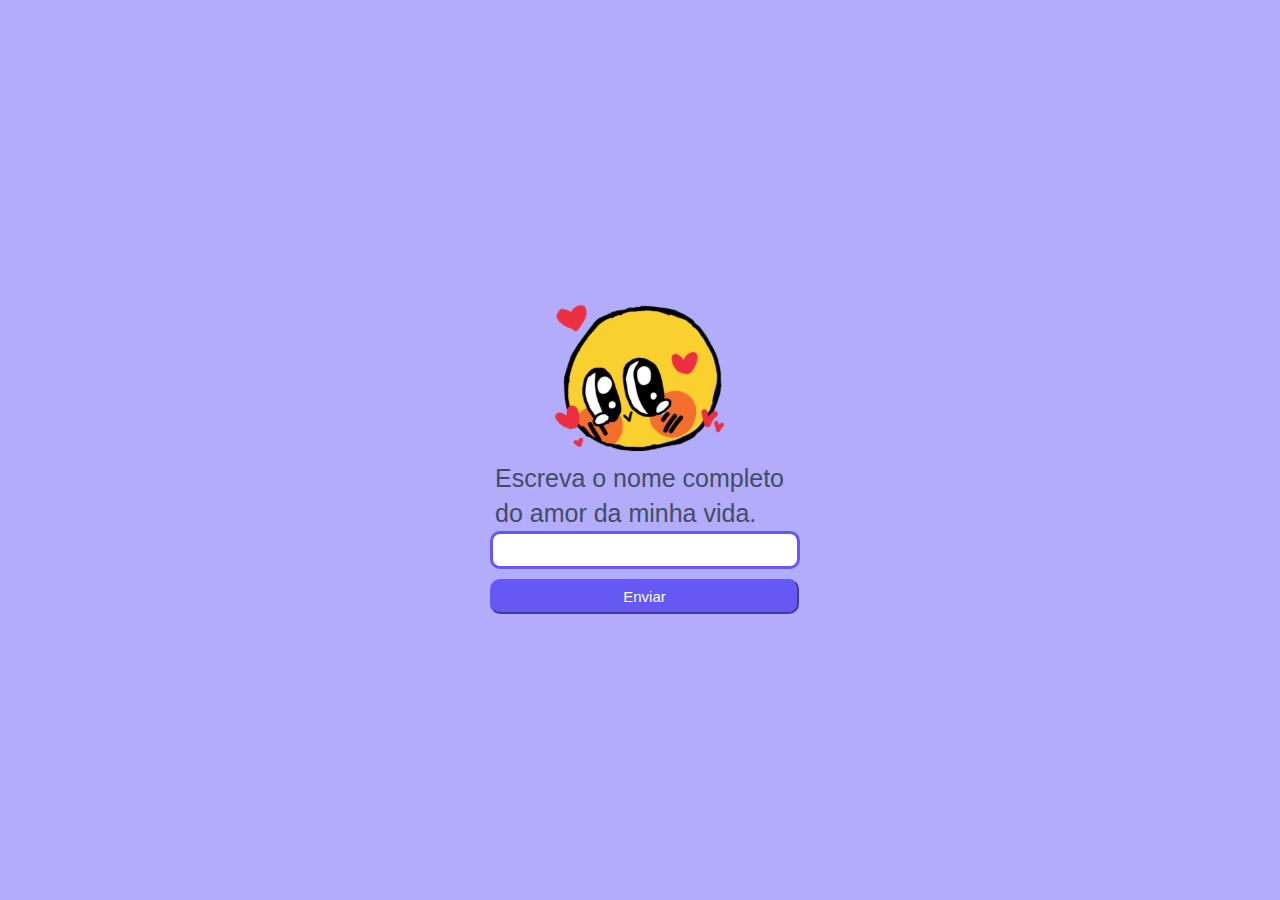
<file: index.html>
<!DOCTYPE html>
<html lang="pt-br">
  <head>
    <meta charset="UTF-8" />
    <meta http-equiv="X-UA-Compatible" content="IE=edge" />
    <meta name="viewport" content="width=device-width, initial-scale=1.0" />
    <link rel="stylesheet" href="./src/css/style.css" />
    <title>Login</title>
  </head>
  <div id="login">

    <body>
      <div id="inLove">
        <img src="./src/image/login img.webp" alt="" />
      </div>
      <div id="form">
             <p class="pg">Escreva o nome completo</p>
             <p class="pg">do amor da minha vida.</p>
        <form id="edit">
          <input id="input" type="text" autocomplete="off" />
          <div id="button">
            <button id="enviar" type="button"> Enviar</button>
          </div>
        </form>
      </div> 
    </div>
      <script src="./src/javascript/script.js"></script>
  </body>
</html>
</file>
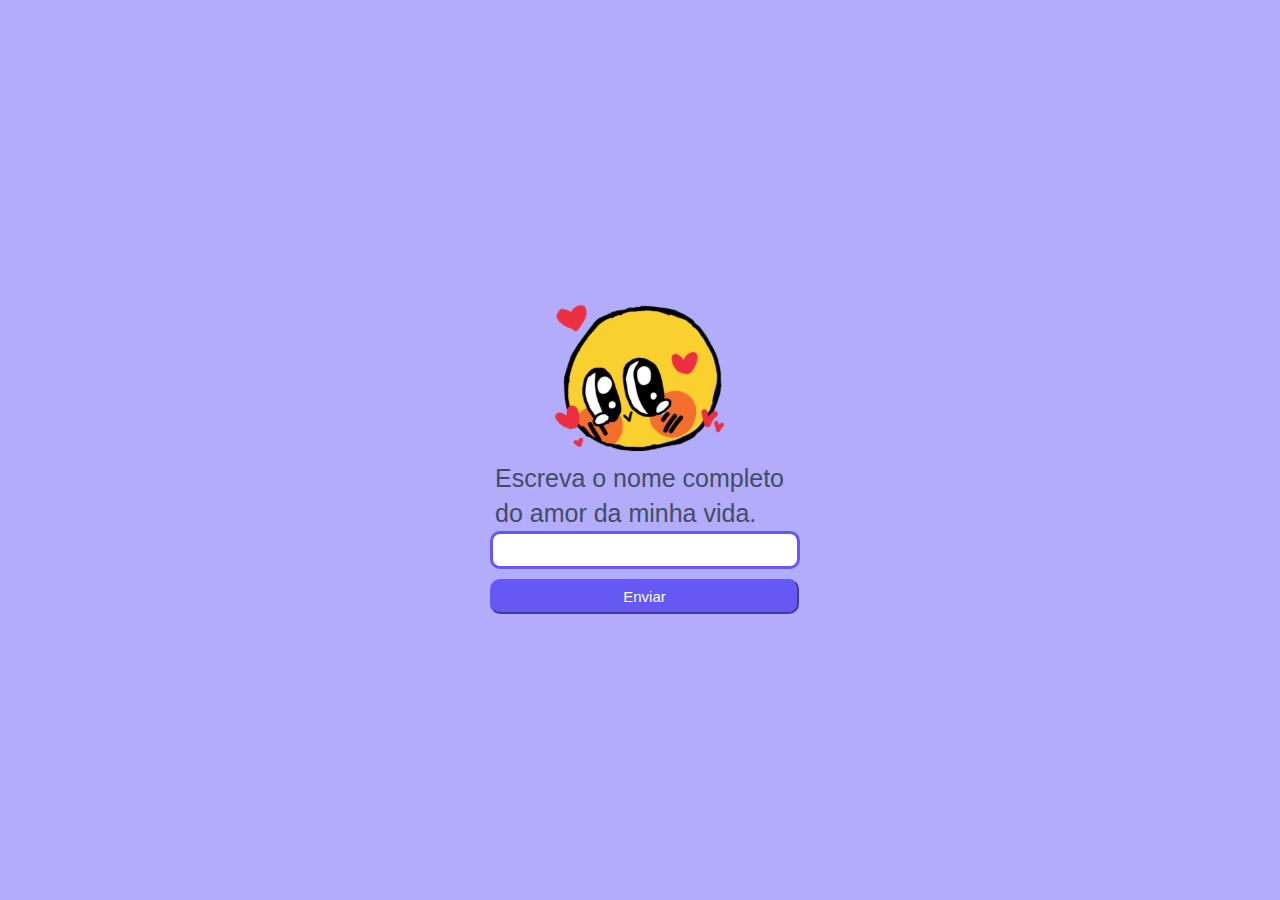
<file: login.html>
<!DOCTYPE html>
<html lang="pt-br">
  <head>
    <meta charset="UTF-8" />
    <meta http-equiv="X-UA-Compatible" content="IE=edge" />
    <meta name="viewport" content="width=device-width, initial-scale=1.0" />
    <link rel="stylesheet" href="./css/style.css" />
    <title>Login</title>
  </head>
  <div id="login">

    <body>
      <div id="inLove">
        <img src="./image/login img.webp" alt="" />
      </div>
      <div id="form">
             <p class="pg">Escreva o nome completo</p>
             <p class="pg">do amor da minha vida.</p>
        <form id="edit">
          <input id="input" type="text" autocomplete="off" />
          <div id="button">
            <button id="enviar" type="button"> Enviar</button>
          </div>
        </form>
      </div> 
    </div>
      <script src="./javascript/script.js"></script>
  </body>
</html>
</file>
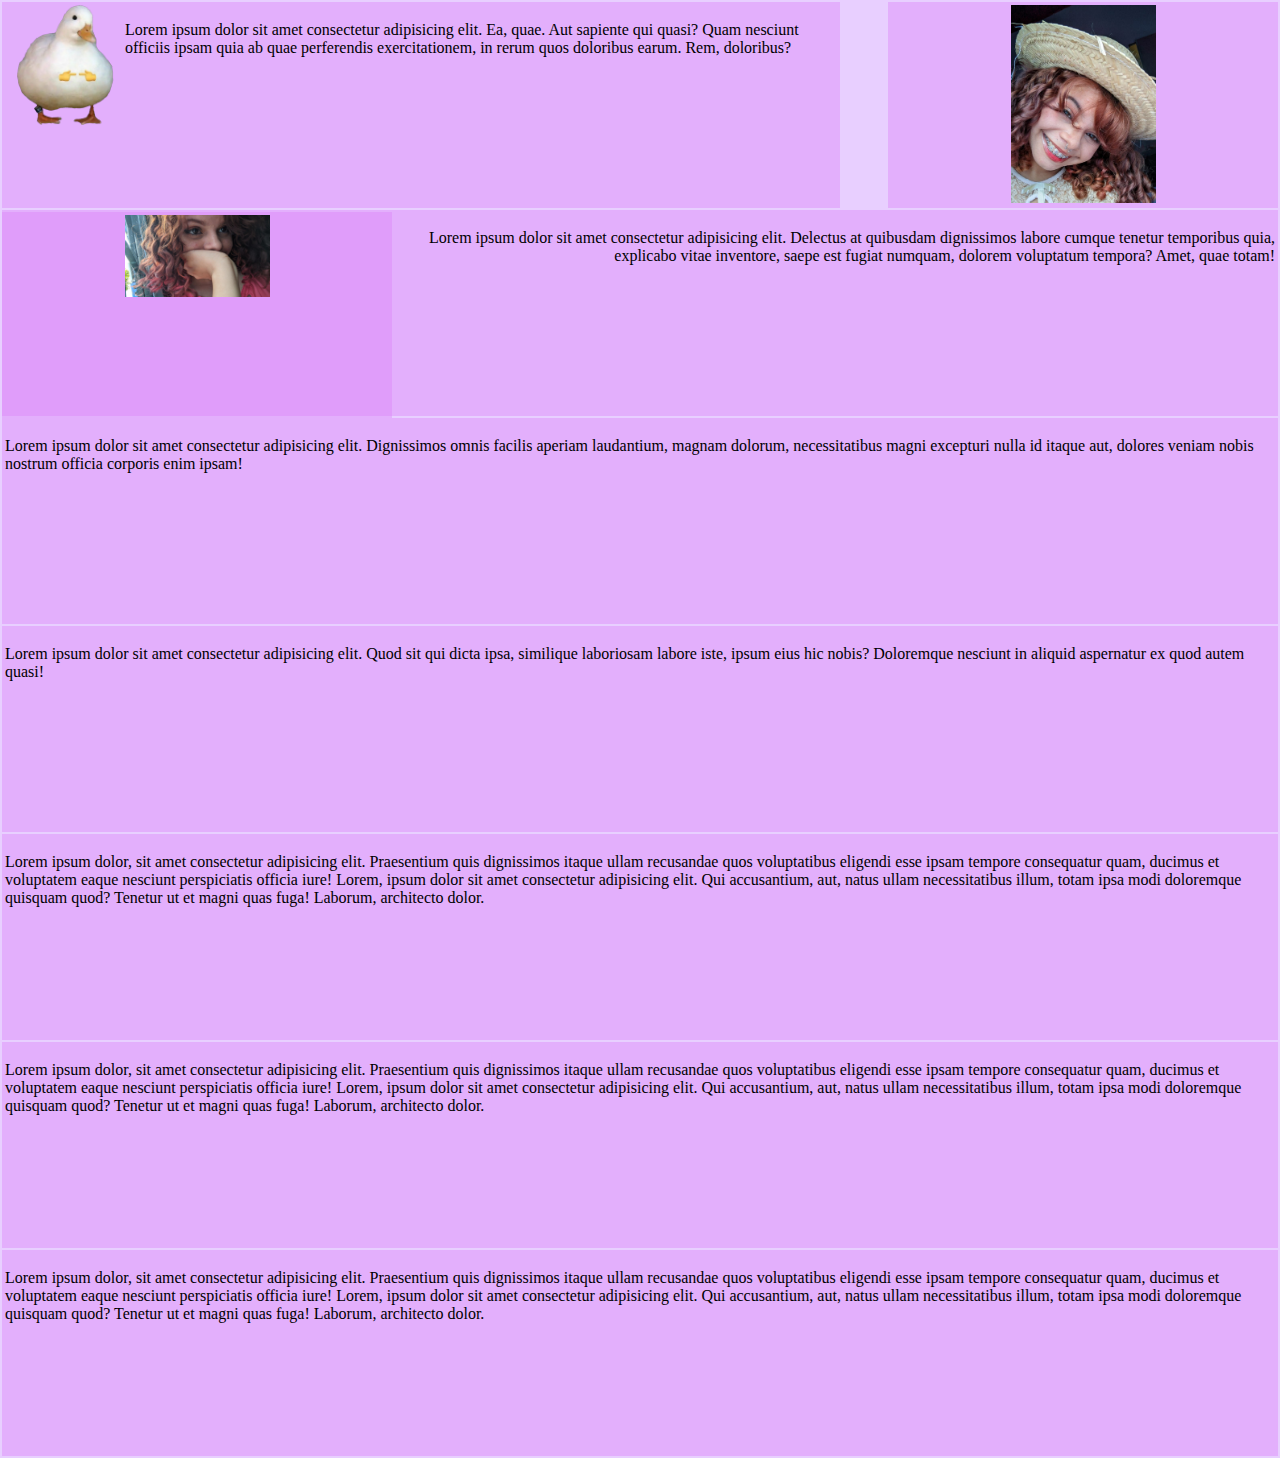
<file: pg1.html>
<!DOCTYPE html>
<html lang="pt-br">
  <head>
    <meta charset="UTF-8" />
    <meta http-equiv="X-UA-Compatible" content="IE=edge" />
    <meta name="viewport" content="width=device-width, initial-scale=1.0" />
    <link rel="stylesheet" href="./src/css/pg1.css" />
    <title>❤</title>
  </head>
  <body>
    <audio loop src="./src/audio/If I Could Ride a Bike.m4a" autoplay></audio>

    <div class="container">
      <div id="div_sorriso" align="center">
        <img id="sorriso" src="./src/image/sorriso.jpeg" />
      </div>
      <div id="linha_1">
        <img id="pato" align="left" src="./src/image/pato.webp" />
        <p>
          Lorem ipsum dolor sit amet consectetur adipisicing elit. Ea, quae. Aut
          sapiente qui quasi? Quam nesciunt officiis ipsam quia ab quae
          perferendis exercitationem, in rerum quos doloribus earum. Rem,
          doloribus?
        </p>
      </div>
      <div id="div_olhos" align="center">
        <img id="olhos" src="./src/image/olhos.jpeg" />
      </div>
      <div id="linha_2" align="right">
        <p>
          Lorem ipsum dolor sit amet consectetur adipisicing elit. Delectus at
          quibusdam dignissimos labore cumque tenetur temporibus quia, explicabo
          vitae inventore, saepe est fugiat numquam, dolorem voluptatum tempora?
          Amet, quae totam!
        </p>
      </div>
      <div id="linha_3">
        <p>
          Lorem ipsum dolor sit amet consectetur adipisicing elit. Dignissimos
          omnis facilis aperiam laudantium, magnam dolorum, necessitatibus magni
          excepturi nulla id itaque aut, dolores veniam nobis nostrum officia
          corporis enim ipsam!
        </p>
      </div>
      <div id="linha_4">
        <p>
          Lorem ipsum dolor sit amet consectetur adipisicing elit. Quod sit qui
          dicta ipsa, similique laboriosam labore iste, ipsum eius hic nobis?
          Doloremque nesciunt in aliquid aspernatur ex quod autem quasi!
        </p>
      </div>
      <div id="linha_5">
        <p>
          Lorem ipsum dolor, sit amet consectetur adipisicing elit. Praesentium
          quis dignissimos itaque ullam recusandae quos voluptatibus eligendi
          esse ipsam tempore consequatur quam, ducimus et voluptatem eaque
          nesciunt perspiciatis officia iure! Lorem, ipsum dolor sit amet
          consectetur adipisicing elit. Qui accusantium, aut, natus ullam
          necessitatibus illum, totam ipsa modi doloremque quisquam quod?
          Tenetur ut et magni quas fuga! Laborum, architecto dolor.
        </p>
      </div>
      <div id="linha_6">
        <p>
          Lorem ipsum dolor, sit amet consectetur adipisicing elit. Praesentium
          quis dignissimos itaque ullam recusandae quos voluptatibus eligendi
          esse ipsam tempore consequatur quam, ducimus et voluptatem eaque
          nesciunt perspiciatis officia iure! Lorem, ipsum dolor sit amet
          consectetur adipisicing elit. Qui accusantium, aut, natus ullam
          necessitatibus illum, totam ipsa modi doloremque quisquam quod?
          Tenetur ut et magni quas fuga! Laborum, architecto dolor.
        </p>
      </div>
      <div id="linha_7">
        <p>
          Lorem ipsum dolor, sit amet consectetur adipisicing elit. Praesentium
          quis dignissimos itaque ullam recusandae quos voluptatibus eligendi
          esse ipsam tempore consequatur quam, ducimus et voluptatem eaque
          nesciunt perspiciatis officia iure! Lorem, ipsum dolor sit amet
          consectetur adipisicing elit. Qui accusantium, aut, natus ullam
          necessitatibus illum, totam ipsa modi doloremque quisquam quod?
          Tenetur ut et magni quas fuga! Laborum, architecto dolor.
        </p>
      </div>
    </div>
  </body>
</html>
</file>
<file: src/css/style.css>
body {
  background-color: rgb(178, 172, 250);
  margin: 0px;
}

#login {
  height: 100vh;
  background: rgb(178, 172, 250);
  display: flex;
  flex-direction: column;
  justify-content: center;
  align-items: center;
}

/*#form {
  padding: 50px;
  max-width: 500px;
  margin: 10px auto;
  background-color: rgb(178, 172, 250);
  background-size: 200px;
  border-radius: 7px;
}*/

.pg {
  background-size: 0px;
  margin: 3px;
  font-size: 25px;
  width: 290px;
  font-family: sans-serif;
  color: rgb(65, 76, 101);
  max-width: 400px;
}

#inLove img {
  max-width: 170px;
}

#form {
  background: rgb(178, 172, 250);
  display: flex;
  flex-direction: column;
  justify-content: center;
  align-items: center;
}

#edit {
  width: 300px;
}

#input {
  width: 300px;
  height: 30px;
  border-radius: 10px;
  border: 3px solid;
  border-color: rgb(101, 88, 245);
  font-size: 27px;
}

#enviar {
  width: 309px;
  height: 35px;
  color: white;
  font-size: 15px;
  background-color: rgb(101, 88, 245);
  border-radius: 10px;
  border-color: rgb(101, 88, 245);
  margin-top: 10px;
  font-family: sans-serif;
}

/*#login {
  padding: auto;
  max-width: 500px;
  margin: 100px 100px;
  background-color: 
  background-size: 500px;
  border-radius: 7px;
}*/
</file>
<file: css/style.css>
body {
  background-color: rgb(178, 172, 250);
  margin: 0px;
}

#login {
  height: 100vh;
  background: rgb(178, 172, 250);
  display: flex;
  flex-direction: column;
  justify-content: center;
  align-items: center;
}

/*#form {
  padding: 50px;
  max-width: 500px;
  margin: 10px auto;
  background-color: rgb(178, 172, 250);
  background-size: 200px;
  border-radius: 7px;
}*/

.pg {
  background-size: 0px;
  margin: 3px;
  font-size: 25px;
  width: 290px;
  font-family: sans-serif;
  color: rgb(65, 76, 101);
  max-width: 400px;
}

#inLove img {
  max-width: 170px;
}

#form {
  background: rgb(178, 172, 250);
  display: flex;
  flex-direction: column;
  justify-content: center;
  align-items: center;
}

#edit {
  width: 300px;
}

#input {
  width: 300px;
  height: 30px;
  border-radius: 10px;
  border: 3px solid;
  border-color: rgb(101, 88, 245);
  font-size: 27px;
}

#enviar {
  width: 309px;
  height: 35px;
  color: white;
  font-size: 15px;
  background-color: rgb(101, 88, 245);
  border-radius: 10px;
  border-color: rgb(101, 88, 245);
  margin-top: 10px;
  font-family: sans-serif;
}

/*#login {
  padding: auto;
  max-width: 500px;
  margin: 100px 100px;
  background-color: 
  background-size: 500px;
  border-radius: 7px;
}*/
</file>
<file: src/css/pg1.css>
body {
  background-color: rgba(217, 175, 255, 0.596);
  margin: 0px;
}

.container {
  display: flexbox;
  flex-direction: row;
  align-content: flex-end;
  justify-content: flex-start;
  flex-wrap: wrap;
}
.container p {
  max-height: 200px;
  font-family: cursive;
}
#div_pato {
  width: 240px;
}

.container div {
  padding: 3px;
  margin: 2px;
  background-color: rgba(219, 132, 248, 0.425);
  height: 200px;
}
#pato {
  width: 120px;
  background-size: 0px;
  border-radius: 4px;
}
#sorriso {
  width: 145px;
}
#div_sorriso {
  width: 30%;
  float: right;
  border: 5px;
}
#linha_1 {
  width: 65%;
}
#olhos {
  width: 145px;
}
#div_olhos {
  border: 5px;
  padding: auto;
  width: 30%;
  float: left;
}
#linha_2 {
}
</file>
